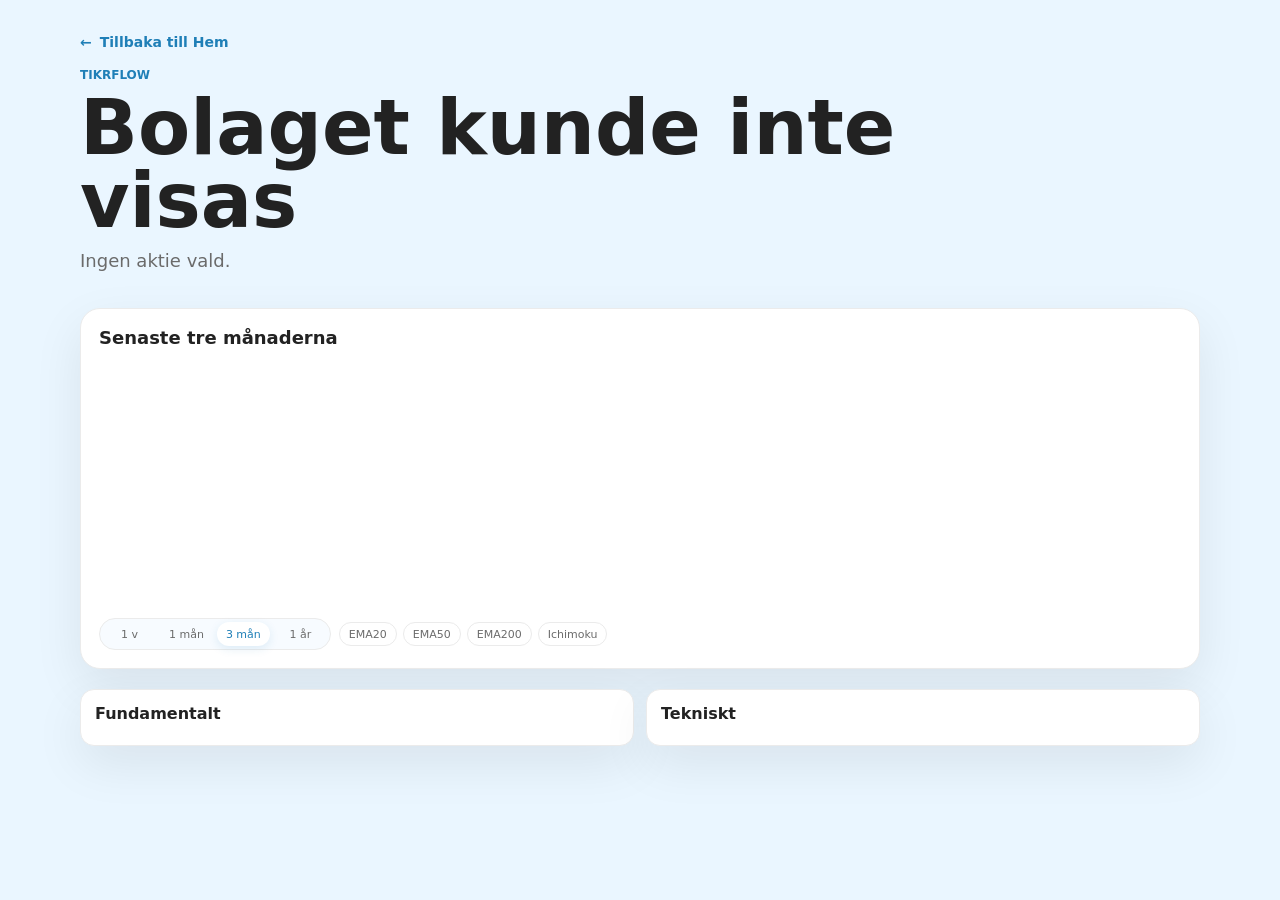
<file: public/stock.html>
<!doctype html>
<html lang="sv">
  <head>
    <meta charset="utf-8" />
    <meta name="viewport" content="width=device-width, initial-scale=1" />
    <title>Tikrflow | Bolag</title>
    <link rel="stylesheet" href="./styles.css" />
  </head>
  <body>
    <main class="shell detail-shell">
      <header class="detail-header">
        <a class="back-link" href="./">Tillbaka till Hem</a>
        <div>
          <p class="eyebrow" id="stockMeta">Laddar bolag...</p>
          <h1 id="stockName">Bolag</h1>
          <p class="intro" id="stockDescription">Hämtar aktuell bolagsinformation.</p>
          <p class="overview-line" id="overviewMetrics"></p>
        </div>
        <section class="chart-panel" aria-label="Candlestick-graf senaste tre månaderna">
          <div class="chart-head">
            <div>
              <h2>Senaste tre månaderna</h2>
              <span id="chartRange"></span>
            </div>
          </div>
          <div class="candle-chart" id="candleChart"></div>
          <div class="chart-toolbar">
            <div class="chart-controls" aria-label="Välj grafperiod">
              <button class="chart-period" data-chart-period="1w" type="button">1 v</button>
              <button class="chart-period" data-chart-period="1m" type="button">1 mån</button>
              <button class="chart-period active" data-chart-period="3m" type="button">3 mån</button>
              <button class="chart-period" data-chart-period="1y" type="button">1 år</button>
            </div>
            <div class="indicator-controls" aria-label="Välj tekniska indikatorer">
              <button class="indicator-option" data-indicator="ema20" type="button">EMA20</button>
              <button class="indicator-option" data-indicator="ema50" type="button">EMA50</button>
              <button class="indicator-option" data-indicator="ema200" type="button">EMA200</button>
              <button class="indicator-option" data-indicator="ichimoku" type="button">Ichimoku</button>
            </div>
          </div>
        </section>
      </header>

      <section class="detail-grid">
        <article class="detail-panel">
          <h2>Fundamentalt</h2>
          <dl class="metric-list" id="fundamentalMetrics"></dl>
        </article>

        <article class="detail-panel">
          <h2>Tekniskt</h2>
          <dl class="metric-list" id="technicalMetrics"></dl>
        </article>
      </section>
    </main>

    <script src="./stock.js"></script>
  </body>
</html>
</file>
<file: public/styles.css>
:root {
  --ink: #222222;
  --muted: #6b6b6b;
  --soft: #f7f7f7;
  --line: #ebebeb;
  --panel: #ffffff;
  --accent: #7cc7ff;
  --accent-dark: #1f7fb7;
  --teal: #008489;
  --shadow: 0 18px 50px rgba(0, 0, 0, 0.08);
}

* {
  box-sizing: border-box;
}

body {
  margin: 0;
  min-height: 100vh;
  color: var(--ink);
  background: #eaf6ff;
  font-family: Inter, ui-sans-serif, system-ui, -apple-system, BlinkMacSystemFont, "Segoe UI", sans-serif;
}

.shell {
  width: min(1180px, calc(100% - 40px));
  margin: 0 auto;
  padding: 28px 0 42px;
}

.topbar {
  display: grid;
  gap: 34px;
  padding: 4px 0 26px;
}

.brand {
  display: inline-flex;
  align-items: center;
  gap: 12px;
  width: fit-content;
}

.brand-mark {
  display: grid;
  width: 42px;
  height: 42px;
  place-items: center;
  border-radius: 14px;
  background: var(--ink);
  color: #ffffff;
  font-weight: 900;
}

.brand strong,
.brand span {
  display: block;
}

.brand span {
  margin-top: 2px;
  color: var(--muted);
  font-size: 13px;
}

.eyebrow {
  margin: 0 0 10px;
  color: var(--accent-dark);
  font-size: 12px;
  font-weight: 850;
  letter-spacing: 0;
  text-transform: uppercase;
}

h1,
h2,
p {
  margin-top: 0;
}

h1 {
  max-width: 820px;
  margin-bottom: 10px;
  font-size: clamp(38px, 7vw, 76px);
  letter-spacing: 0;
  line-height: 0.96;
}

h2 {
  margin-bottom: 6px;
  font-size: 24px;
  letter-spacing: 0;
}

.intro {
  max-width: 620px;
  margin-bottom: 0;
  color: var(--muted);
  font-size: 18px;
  line-height: 1.45;
}

.table-section {
  overflow: hidden;
  background: var(--panel);
  border: 1px solid var(--line);
  border-radius: 24px;
  box-shadow: var(--shadow);
}

.section-head {
  display: grid;
  grid-template-columns: minmax(220px, 0.8fr) minmax(360px, 1.2fr);
  gap: 22px;
  align-items: start;
  padding: 26px;
  border-bottom: 1px solid var(--line);
}

.section-head p {
  margin-bottom: 0;
  color: var(--muted);
  font-size: 14px;
}

.meta-line {
  line-height: 1.5;
}

.view-tools {
  display: grid;
  grid-template-columns: repeat(2, minmax(0, 1fr));
  gap: 12px;
}

.list-filter {
  display: grid;
  grid-column: 1 / -1;
  grid-template-columns: minmax(180px, 1fr) auto;
  align-items: center;
  gap: 16px;
  padding: 16px;
  border: 1px solid var(--line);
  border-radius: 18px;
  background: #ffffff;
}

.filter-card {
  display: flex;
  min-height: 92px;
  align-items: center;
  justify-content: space-between;
  gap: 16px;
  padding: 16px;
  border: 1px solid var(--line);
  border-radius: 18px;
  background: #ffffff;
  cursor: pointer;
  transition: border-color 160ms ease, box-shadow 160ms ease, transform 160ms ease;
}

.filter-card:hover {
  border-color: #dddddd;
  box-shadow: 0 10px 28px rgba(0, 0, 0, 0.07);
  transform: translateY(-1px);
}

.filter-copy {
  display: grid;
  gap: 5px;
  min-width: 0;
}

.filter-copy strong {
  font-size: 15px;
}

.filter-copy small {
  color: var(--muted);
  font-size: 13px;
  line-height: 1.35;
}

.segment-control {
  display: inline-grid;
  grid-template-columns: repeat(4, minmax(0, 1fr));
  gap: 4px;
  min-width: 300px;
  padding: 4px;
  border: 1px solid var(--line);
  border-radius: 999px;
  background: #f7fbff;
}

.segment-option {
  min-height: 34px;
  padding: 0 14px;
  border: 0;
  border-radius: 999px;
  background: transparent;
  color: var(--muted);
  cursor: pointer;
  font: inherit;
  font-size: 13px;
  font-weight: 850;
  letter-spacing: 0;
  transition: background 160ms ease, color 160ms ease, box-shadow 160ms ease;
}

.segment-option:hover {
  color: var(--ink);
}

.segment-option.active {
  background: #ffffff;
  color: var(--accent-dark);
  box-shadow: 0 5px 18px rgba(31, 127, 183, 0.16);
}

.toggle {
  display: inline-flex;
  flex: 0 0 auto;
}

.toggle input {
  flex: 0 0 auto;
  appearance: none;
  width: 44px;
  height: 26px;
  margin: 0;
  border: 1px solid #c9c9c9;
  border-radius: 999px;
  background: #f1f1f1;
  position: relative;
  transition: background 160ms ease, border-color 160ms ease;
}

.toggle input::after {
  content: "";
  position: absolute;
  top: 3px;
  left: 3px;
  width: 20px;
  height: 20px;
  border-radius: 50%;
  background: #ffffff;
  box-shadow: 0 2px 7px rgba(0, 0, 0, 0.2);
  transition: transform 160ms ease;
}

.toggle input:checked {
  border-color: var(--accent);
  background: var(--accent);
}

.toggle input:checked::after {
  transform: translateX(18px);
}

.table-wrap {
  overflow-x: hidden;
}

table {
  width: 100%;
  min-width: 100%;
  border-collapse: collapse;
  table-layout: fixed;
}

.col-stock {
  width: 34%;
}

.col-segment {
  width: 8%;
}

.col-day {
  width: 9%;
}

.col-close {
  width: 17%;
}

.col-open {
  width: 17%;
}

.col-volume {
  width: 15%;
}

th,
td {
  padding: 15px 14px;
  border-bottom: 1px solid var(--line);
  text-align: right;
  white-space: nowrap;
  font-size: 14px;
}

th {
  position: sticky;
  top: 0;
  z-index: 1;
  background: #fcfcfc;
  color: var(--muted);
  font-size: 12px;
  text-transform: uppercase;
  letter-spacing: 0;
  line-height: 1.25;
  white-space: normal;
}

.sort-header {
  display: inline-flex;
  align-items: center;
  justify-content: flex-end;
  gap: 6px;
  width: 100%;
  min-height: 28px;
  padding: 0;
  border: 0;
  background: transparent;
  color: inherit;
  cursor: pointer;
  font: inherit;
  font-weight: 850;
  letter-spacing: 0;
  text-align: inherit;
  text-transform: inherit;
}

.sort-header:hover,
.sort-header.active {
  color: var(--teal);
}

.sort-header span {
  display: inline-block;
  width: 14px;
  color: var(--teal);
  font-size: 12px;
  line-height: 1;
  font-weight: 900;
}

.sort-header.asc span::before {
  content: "▲";
}

.sort-header.desc span::before {
  content: "▼";
}

th:first-child,
td:first-child {
  text-align: left;
  position: sticky;
  left: 0;
  background: #ffffff;
  box-shadow: 1px 0 0 var(--line);
}

th:first-child {
  background: #fcfcfc;
}

th:first-child .sort-header {
  justify-content: flex-start;
}

tbody tr:hover td {
  background: #f3fbff;
}

.stock-cell strong {
  display: block;
  font-size: 14px;
  line-height: 1.25;
  white-space: normal;
  overflow-wrap: anywhere;
}

.stock-link {
  color: inherit;
  text-decoration: none;
}

.stock-link:hover strong {
  color: var(--accent-dark);
  text-decoration: underline;
  text-decoration-thickness: 2px;
  text-underline-offset: 3px;
}

.segment-pill {
  display: inline-grid;
  width: 26px;
  height: 26px;
  place-items: center;
  border-radius: 999px;
  background: #eef8ff;
  color: var(--accent-dark);
  font-size: 12px;
  font-weight: 850;
}

.day-indicator {
  display: inline-grid;
  width: 28px;
  height: 28px;
  place-items: center;
  border-radius: 999px;
  font-size: 15px;
  font-weight: 900;
}

.day-indicator.up {
  background: #e7f8ef;
  color: #087a43;
}

.day-indicator.up::before {
  content: "↑";
}

.day-indicator.down {
  background: #fff0f0;
  color: #c1352b;
}

.day-indicator.down::before {
  content: "↓";
}

.day-indicator.flat {
  background: #f1f3f5;
  color: #6b6b6b;
}

.day-indicator.flat::before {
  content: "–";
}

.empty {
  padding: 34px;
  text-align: center;
  color: var(--muted);
}

.database-note {
  margin: 0;
  padding: 16px 26px;
  border-top: 1px solid var(--line);
  color: var(--muted);
  font-size: 13px;
}

.detail-shell {
  max-width: 1120px;
}

.detail-header {
  display: grid;
  gap: 18px;
  padding: 6px 0 20px;
}

.back-link {
  width: fit-content;
  color: var(--accent-dark);
  font-size: 14px;
  font-weight: 850;
  text-decoration: none;
}

.back-link::before {
  content: "←";
  margin-right: 8px;
}

.back-link:hover {
  text-decoration: underline;
  text-underline-offset: 3px;
}

.detail-grid {
  display: grid;
  grid-template-columns: repeat(2, minmax(0, 1fr));
  gap: 12px;
}

.detail-panel {
  min-width: 0;
  padding: 14px;
  border: 1px solid var(--line);
  border-radius: 14px;
  background: #ffffff;
  box-shadow: var(--shadow);
}

.detail-panel h2 {
  margin-bottom: 8px;
  font-size: 16px;
}

.metric-list {
  display: grid;
  gap: 0;
  margin: 0;
}

.metric-list div,
.person-row {
  display: grid;
  grid-template-columns: minmax(92px, 0.9fr) minmax(0, 1.1fr);
  gap: 8px;
  padding: 6px 0;
  border-top: 1px solid var(--line);
}

.metric-list div:first-child,
.person-row:first-child {
  border-top: 0;
  padding-top: 0;
}

.metric-list dt,
.person-row span {
  color: var(--muted);
  font-size: 11px;
}

.metric-list dd {
  margin: 0;
  font-size: 12px;
  font-weight: 850;
  text-align: right;
}

.muted-text {
  margin-bottom: 0;
  color: var(--muted);
  line-height: 1.5;
}

.overview-line {
  display: flex;
  flex-wrap: wrap;
  gap: 4px 16px;
  max-width: 900px;
  margin: 16px 0 0;
  color: var(--muted);
  font-size: 13px;
  line-height: 1.5;
}

.overview-line span {
  white-space: nowrap;
}

.overview-line strong {
  color: var(--ink);
  font-weight: 850;
}

.chart-panel {
  padding: 18px;
  border: 1px solid var(--line);
  border-radius: 20px;
  background: #ffffff;
  box-shadow: var(--shadow);
}

.chart-head {
  display: block;
  margin-bottom: 12px;
}

.chart-head h2 {
  margin-bottom: 0;
  font-size: 18px;
}

.chart-head span {
  display: block;
  margin-top: 2px;
  color: var(--muted);
  font-size: 12px;
  font-weight: 750;
}

.chart-toolbar {
  display: flex;
  flex-wrap: wrap;
  align-items: center;
  gap: 8px;
  margin-top: 8px;
}

.chart-controls {
  display: inline-grid;
  grid-template-columns: repeat(4, minmax(0, 1fr));
  gap: 4px;
  padding: 3px;
  border: 1px solid var(--line);
  border-radius: 999px;
  background: #f7fbff;
}

.chart-period {
  min-height: 24px;
  padding: 0 9px;
  border: 0;
  border-radius: 999px;
  background: transparent;
  color: var(--muted);
  cursor: pointer;
  font: inherit;
  font-size: 11px;
  font-weight: 500;
}

.chart-period.active {
  background: #ffffff;
  color: var(--accent-dark);
  box-shadow: 0 3px 10px rgba(31, 127, 183, 0.12);
}

.indicator-controls {
  display: flex;
  flex-wrap: wrap;
  gap: 6px;
}

.indicator-option {
  min-height: 24px;
  padding: 0 9px;
  border: 1px solid var(--line);
  border-radius: 999px;
  background: rgba(255, 255, 255, 0.7);
  color: var(--muted);
  cursor: pointer;
  font: inherit;
  font-size: 11px;
  font-weight: 500;
}

.indicator-option.active {
  border-color: rgba(31, 127, 183, 0.35);
  background: #eef8ff;
  color: var(--accent-dark);
}

.candle-chart {
  width: 100%;
  min-height: 250px;
}

.candle-chart svg {
  display: block;
  width: 100%;
  height: auto;
}

.chart-grid {
  stroke: #edf2f5;
  stroke-width: 1;
}

.chart-label,
.chart-date {
  fill: var(--muted);
  font-size: 11px;
  font-weight: 700;
}

.y-label {
  text-anchor: end;
}

.chart-date.end {
  text-anchor: end;
}

.chart-date {
  text-anchor: middle;
  dominant-baseline: hanging;
}

.chart-axis,
.chart-tick {
  stroke: #cfdce5;
  stroke-width: 1.2;
}

.candle line {
  stroke-width: 2;
}

.candle rect {
  stroke-width: 1.5;
}

.candle.up line,
.candle.up rect {
  stroke: #087a43;
}

.candle.up rect {
  fill: #dff6e9;
}

.candle.down line,
.candle.down rect {
  stroke: #c1352b;
}

.candle.down rect {
  fill: #ffe3e1;
}

.indicator-line {
  fill: none;
  stroke-width: 2.2;
  stroke-linecap: round;
  stroke-linejoin: round;
  pointer-events: none;
}

.indicator-line.ema20 {
  stroke: #1f7fb7;
}

.indicator-line.ema50 {
  stroke: #7b61ff;
}

.indicator-line.ema200 {
  stroke: #555555;
}

.indicator-line.tenkan {
  stroke: #f28c28;
}

.indicator-line.kijun {
  stroke: #0f9b8e;
}

.indicator-line.senkou-a {
  stroke: rgba(31, 127, 183, 0.82);
}

.indicator-line.senkou-b {
  stroke: rgba(123, 97, 255, 0.82);
}

.ichimoku-cloud {
  fill: rgba(124, 199, 255, 0.18);
  stroke: none;
  pointer-events: none;
}

@media (max-width: 900px) {
  .shell {
    width: min(100% - 28px, 1180px);
    padding-top: 20px;
  }

  .section-head {
    grid-template-columns: 1fr;
  }

  .view-tools {
    grid-template-columns: 1fr;
  }

  .detail-grid {
    grid-template-columns: repeat(2, minmax(0, 1fr));
  }

  .list-filter {
    grid-template-columns: 1fr;
  }

  .segment-control {
    width: 100%;
    min-width: 0;
  }

  .chart-controls {
    width: fit-content;
  }
}

@media (max-width: 560px) {
  h1 {
    font-size: 42px;
  }

  .intro {
    font-size: 16px;
  }

  .section-head {
    padding: 20px;
  }

  .table-section {
    border-radius: 20px;
  }

  .segment-option {
    padding: 0 8px;
    font-size: 12px;
  }

  th,
  td {
    padding: 13px 8px;
    font-size: 13px;
  }

  th {
    font-size: 10px;
  }

  .sort-header {
    gap: 3px;
  }

  .sort-header span {
    width: 8px;
    font-size: 9px;
  }

  .stock-cell strong {
    font-size: 13px;
    white-space: normal;
  }

  .day-indicator,
  .segment-pill {
    width: 24px;
    height: 24px;
    font-size: 11px;
  }

  .detail-panel {
    padding: 16px;
    border-radius: 16px;
  }

  .chart-panel {
    padding: 16px;
    border-radius: 16px;
  }

  .metric-list div,
  .person-row {
    grid-template-columns: 1fr;
    gap: 5px;
  }

  .metric-list dd {
    text-align: left;
  }

  .detail-grid {
    grid-template-columns: repeat(2, minmax(0, 1fr));
  }

  .overview-line span {
    white-space: normal;
  }
}

@media (max-width: 420px) {
  .detail-grid {
    grid-template-columns: 1fr;
  }
}
</file>
